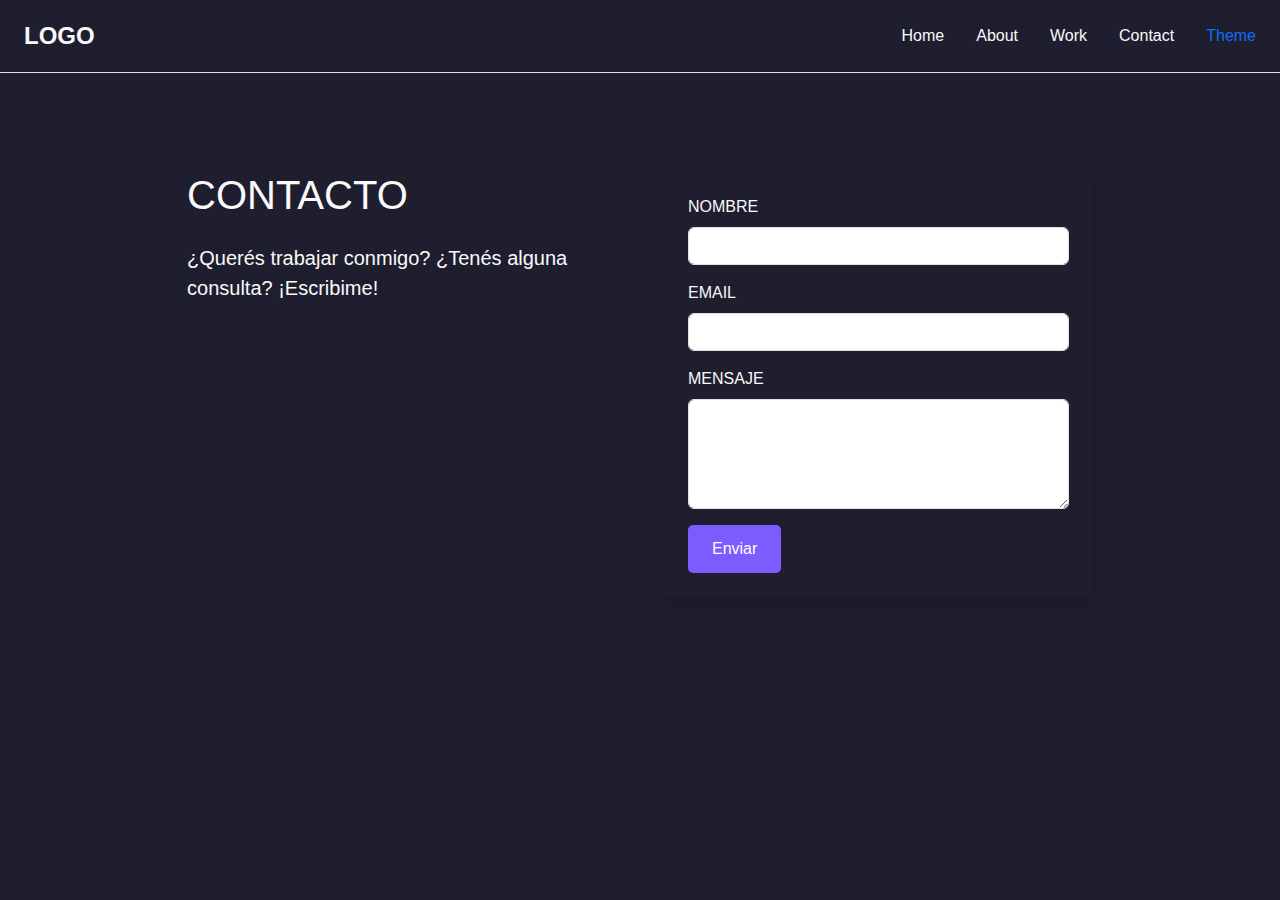
<file: contact.html>
<!DOCTYPE html>
<html lang="en">
<head>
  <meta charset="UTF-8" />
  <meta name="viewport" content="width=device-width, initial-scale=1" />
  <title>Contact</title>
  <link href="https://cdn.jsdelivr.net/npm/bootstrap@5.3.2/dist/css/bootstrap.min.css" rel="stylesheet" />
  <link rel="stylesheet" href="style.css" />
</head>
<body>
    <header class="d-flex justify-content-between align-items-center px-4 py-3 border-bottom">
        <div class="logo fw-bold fs-4 theme-text">LOGO</div>
        <div class="d-flex align-items-center">
          <nav>
            <ul class="nav">
              <li class="nav-item"><a class="nav-link theme-link" href="index.html">Home</a></li>
              <li class="nav-item"><a class="nav-link theme-link" href="about.html">About</a></li>
              <li class="nav-item"><a class="nav-link theme-link" href="work.html">Work</a></li>
              <li class="nav-item"><a class="nav-link theme-link" href="contact.html">Contact</a></li>
            </ul>
          </nav>
          <div class="text-primary theme ms-3" onclick="toggleTheme()" style="cursor: pointer;">Theme</div>
        </div>
      </header>
      

  <main class="container py-5">
    <div class="row g-5">
      <!-- Información -->
      <div class="col-md-6">
        <h1 class="mb-4 text-uppercase theme-text">Contacto</h1>
        <p class="lead theme-text">¿Querés trabajar conmigo? ¿Tenés alguna consulta? ¡Escribime!</p>
      </div>

      <!-- Formulario -->
      <div class="col-md-6">
        <div class="p-4 rounded theme-bg shadow">
          <form>
            <div class="mb-3">
              <label for="name" class="form-label text-uppercase theme-text">Nombre</label>
              <input type="text" class="form-control theme-input" id="name" required />
            </div>
            <div class="mb-3">
              <label for="email" class="form-label text-uppercase theme-text">Email</label>
              <input type="email" class="form-control theme-input" id="email" required />
            </div>
            <div class="mb-3">
              <label for="message" class="form-label text-uppercase theme-text">Mensaje</label>
              <textarea class="form-control theme-input" id="message" rows="4" required></textarea>
            </div>
            <button type="submit" class="btn btn-primary px-4">Enviar</button>
          </form>
        </div>
      </div>
    </div>
  </main>

  <script>
    function toggleTheme() {
      document.body.classList.toggle('light');
    }
  </script>
</body>
</html>
</file>
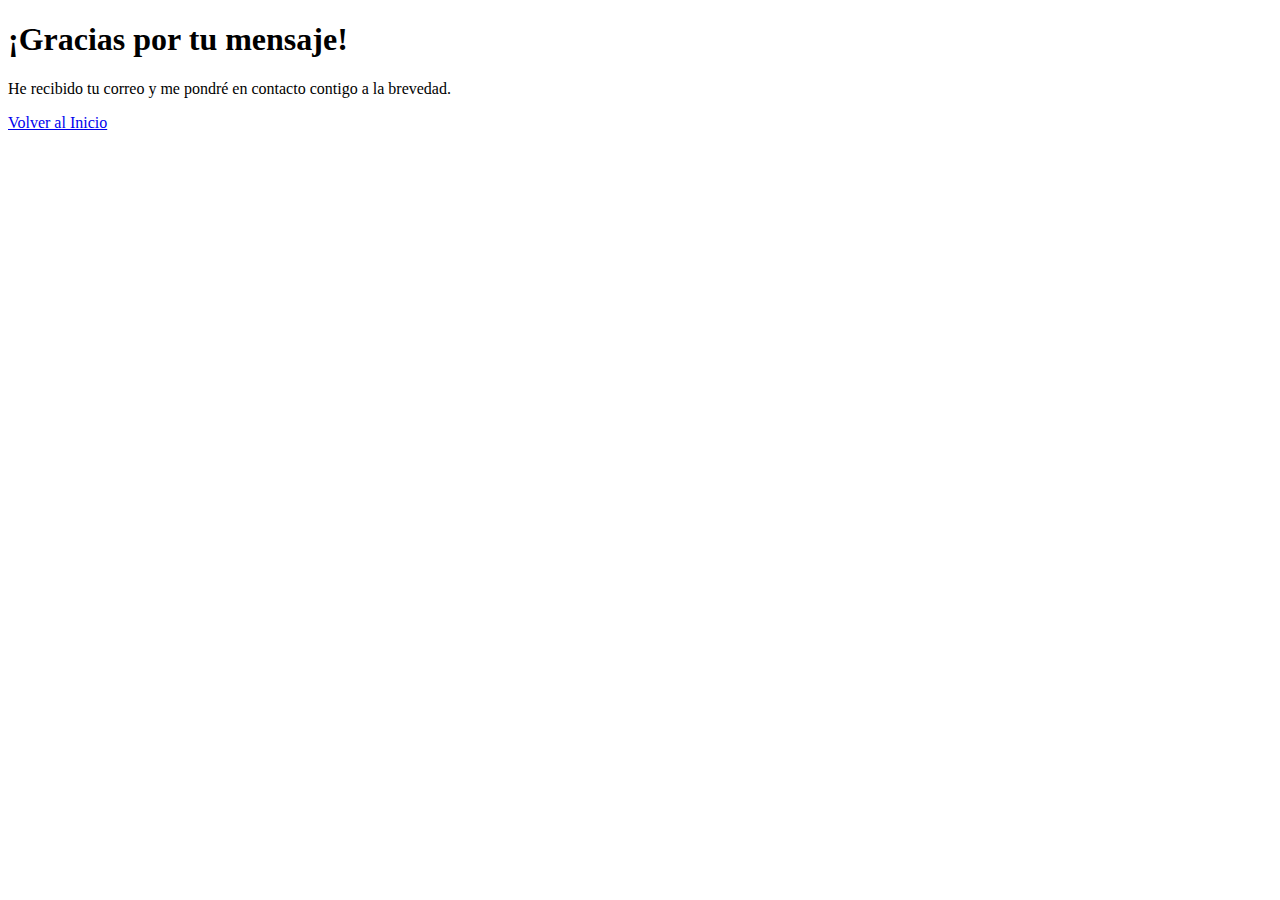
<file: gracias.html>
<!DOCTYPE html>
<html lang="es">
<head>
    <title>Gracias - Bruno Rojas</title>
</head>
<body>
    <header>
        </header>

    <main class="py-5 text-center">
        <div class="container">
            <h1 class="display-4">¡Gracias por tu mensaje!</h1>
            <p class="lead text-white-50">He recibido tu correo y me pondré en contacto contigo a la brevedad.</p>
            <a href="./index.html" class="btn btn-primary mt-4">Volver al Inicio</a>
        </div>
    </main>

    </body>
</html>
</file>
<file: style.css>
:root {
    --background-light: #f9f9f9;
    --background-dark: #1e1e2f;
    --text-light: #333;
    --text-dark: #f9f9f9;
    --primary-color: #7c5cff;
    --secondary-color: #e9ecf3;
  }
  
  * {
    margin: 0;
    padding: 0;
    box-sizing: border-box;
  }
  
  body {
    font-family: Arial, sans-serif;
    background-color: var(--background-dark);
    color: var(--text-dark);
    transition: all 0.3s ease;
  }
  
  body.light {
    background-color: var(--background-light);
    color: var(--text-light);
  }
  
  /* HEADER */
  header {
    background-color: var(--background-dark);
    border-bottom: 1px solid #444;
    transition: background-color 0.3s ease, border-color 0.3s ease;
  }
  
  body.light header {
    background-color: #fff;
    border-bottom: 1px solid #ddd;
  }
  
  .logo,
  .theme-text {
    color: var(--text-dark);
    transition: color 0.3s ease;
  }
  
  body.light .logo,
  body.light .theme-text {
    color: var(--text-light);
  }
  
  .nav .nav-link,
  .theme-link {
    color: var(--text-dark) !important;
    transition: color 0.3s ease;
  }
  
  body.light .nav .nav-link,
  body.light .theme-link {
    color: var(--text-light) !important;
  }
  
  .theme {
    cursor: pointer;
    color: var(--primary-color);
  }
  
  /* INDEX */
  .container {
    display: flex;
    flex-wrap: wrap;
    align-items: center;
    justify-content: center;
    gap: 30px;
    max-width: 1200px;
    margin: 50px auto;
    padding: 0 20px;
  }
  
  .text-section {
    flex: 1;
    min-width: 300px;
  }
  
  .text-section h1 {
    font-size: 2.5rem;
    margin-bottom: 10px;
  }
  
  .text-section p {
    font-size: 1.1rem;
    margin-bottom: 20px;
  }
  
  .buttons a {
    text-decoration: none;
    padding: 10px 20px;
    border-radius: 5px;
    font-size: 1rem;
    margin-right: 10px;
  }
  
  .buttons .resume {
    border: 1px solid var(--primary-color);
    color: var(--primary-color);
    background-color: transparent;
  }
  
  .buttons .portfolio {
    background-color: var(--primary-color);
    color: #fff;
  }
  
  .image-section {
    flex: 1;
    background-color: var(--secondary-color);
    display: flex;
    justify-content: center;
    align-items: center;
    height: 250px;
    min-width: 250px;
  }
  
  body.light .image-section {
    background-color: var(--secondary-color);
  }
  
  /* CONTACT */
  .contact-container {
    display: flex;
    flex-wrap: wrap;
    justify-content: center;
    max-width: 1200px;
    margin: 50px auto;
    padding: 0 20px;
    gap: 30px;
  }
  
  .contact-info,
  .contact-form {
    flex: 1;
    min-width: 300px;
  }
  
  .contact-info h1 {
    font-size: 3rem;
    text-transform: uppercase;
    margin-bottom: 20px;
  }
  
  .contact-form {
    background-color: var(--background-dark);
    padding: 30px;
    border-radius: 8px;
    box-shadow: 0 2px 10px rgba(0, 0, 0, 0.3);
    transition: background-color 0.3s ease, box-shadow 0.3s ease;
  }
  
  body.light .contact-form {
    background-color: #fff;
    box-shadow: 0 2px 10px rgba(0, 0, 0, 0.1);
  }
  
  .form-group {
    margin-bottom: 20px;
  }
  
  .form-group label {
    display: block;
    margin-bottom: 8px;
    font-size: 0.9rem;
    text-transform: uppercase;
  }
  
  .form-group input,
  .form-group textarea {
    width: 100%;
    padding: 12px;
    border: 1px solid #ccc;
    border-radius: 5px;
    background-color: #444;
    color: var(--text-dark);
    transition: background-color 0.3s ease, color 0.3s ease;
  }
  
  body.light .form-group input,
  body.light .form-group textarea {
    background-color: #f8f8f8;
    color: var(--text-light);
  }
  
  button[type="submit"] {
    background-color: var(--primary-color);
    color: white;
    border: none;
    padding: 12px 30px;
    border-radius: 5px;
    cursor: pointer;
    font-size: 1rem;
  }
  
  /* WORK */
  .title {
    text-align: center;
    font-size: 2rem;
    margin-bottom: 20px;
  }
  
  .work-grid {
    display: grid;
    grid-template-columns: repeat(auto-fit, minmax(250px, 1fr));
    gap: 20px;
  }
  
  .work-item {
    background-color: var(--background-dark);
    padding: 20px;
    border-radius: 10px;
    transition: background-color 0.3s ease;
  }
  
  body.light .work-item {
    background-color: #fff;
  }
  
  .work-item img {
    width: 100%;
    height: 150px;
    object-fit: cover;
    border-radius: 5px;
    margin-bottom: 15px;
  }
  
  .work-item h3 {
    margin-bottom: 10px;
    font-size: 1.2rem;
  }
  
  .work-item p {
    font-size: 0.9rem;
    margin-bottom: 15px;
  }
  
  .work-item .buttons {
    display: flex;
    gap: 10px;
  }
  
  .work-item .buttons a {
    padding: 10px 15px;
    font-size: 0.9rem;
    border-radius: 5px;
    text-decoration: none;
    display: inline-block;
    text-align: center;
  }
  
  .work-item .code {
    border: 1px solid var(--primary-color);
    color: var(--primary-color);
    background-color: transparent;
  }
  
  .work-item .demo {
    background-color: var(--primary-color);
    color: #fff;
  }
</file>
